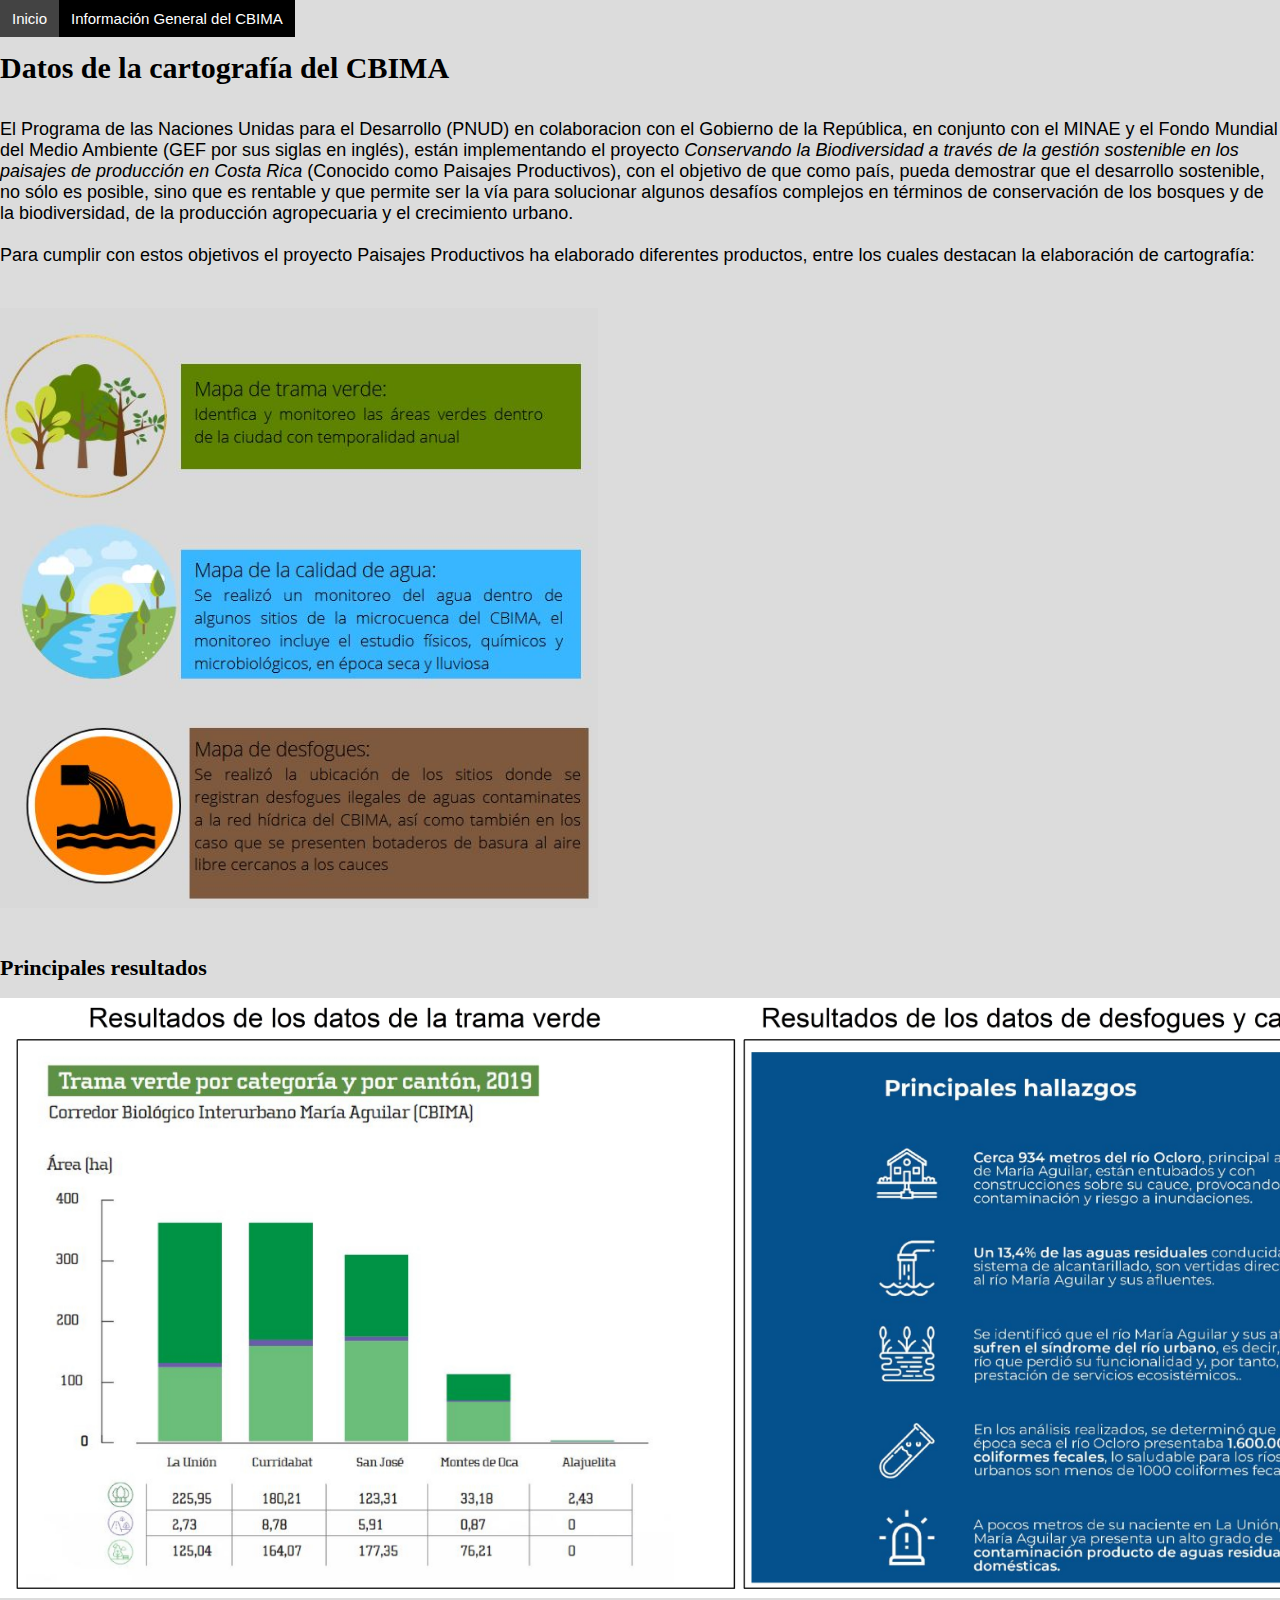
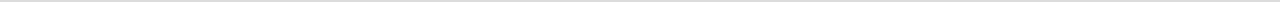
<file: info_datos.html>
<!DOCTYPE html>
<html lang="es">
<head>
    <meta charset="UTF-8">
    <title>Tarea 04</title> 
    <link rel="stylesheet" href="css/estilos.css">    
</head>
<body>
<title>Menu Desplegable</title>
		<style type="text/css">
			
			* {
				margin:0px;
				padding:0px;
			}
			
			#header {
				margin:right;
				width:500px;
				font-family:Arial, Helvetica, sans-serif;
			}
			
			ul, ol {
				list-style:none;
			}
			
			.nav > li {
				float:left;
			}
			
			.nav li a {
				background-color:black;
				color:white;
				text-decoration:none;
				padding:10px 12px;
				display:block;
			}
			
			.nav li a:hover {
				background-color:#434343;
			}
			
		</style>
	</head>
	<body>
		<div id="header">
			<ul class="nav">
				<li><a href="index.html">Inicio</a></li>
				<li><a href="info_mapa.html">Información General del CBIMA</a></li>
				
				
			</ul>
		</div>
	<br>  
	<br> 
    <!-- Comentario -->
	<br>
	<h1>Datos de la cartografía del CBIMA </h1>
	<p>
	<br> 
	<br> 		
	<tr>
              <h3>El Programa  de  las  Naciones  Unidas  para  el  Desarrollo (PNUD) en colaboracion con  el  Gobierno  de  la  República,  en  conjunto  con  el  MINAE  y  el  Fondo Mundial del Medio Ambiente (GEF por sus siglas en inglés), están implementando el proyecto <em>Conservando  la  Biodiversidad  a  través  de  la  gestión  sostenible  en  los  paisajes  de  producción  en  Costa  Rica</em> (Conocido como Paisajes Productivos),  con  el  objetivo  de  que  como  país, pueda  demostrar  que el desarrollo sostenible, no sólo es posible, sino que es rentable y que permite ser la vía para  solucionar  algunos  desafíos  complejos  en  términos  de  conservación  de  los  bosques  y  de la biodiversidad, de la producción agropecuaria y el crecimiento urbano.
			  <br>
			  <br>
			  <h3> Para cumplir con estos objetivos el proyecto Paisajes Productivos ha elaborado diferentes productos, entre los cuales  destacan la elaboración de cartografía: 
			  <br> 
			  <br> 
			  <p>
			  <br> 
			  <td><img src="img/figura3.jpg" alt="Mapa ubicación del CBIMA " height="600"></td>
			  </tr>
			  <p>
			  <br> 
			  <br> 
			<h2>Principales resultados </h2>
			<br>
			  <td><img src="img/figura7.jpg" alt="Mapa ubicación del CBIMA " height="600"></td>
			  </tr>
			  <p>
</file>
<file: css/estilos.css>
html, body, #mapid { 
  height: 100;
  width: 100%;

}

body  {
	background-color:#DCDCDC;
	font-size: 15px;
	
}

.estiloIconos{
  color:  #0d98f8;
}

.estiloIconos2{
  color:  red;
}

p {
    font-family:Cambria;
	
}

h1 {
	color:black;
	
}
h2 {
	color:black; 
    font: status;
	font-size:22px;
}
h3 {
	color:black; 
    font: status-bar;
	font-size:18px;
}
    
}
body  {
	background-color:white;
	font-size: 15px;
    
}
#mapid { 
  height: 700px;
  width: 100%;
}

.legend {
		color: #555;
		padding: 6px 8px;
		font: 12px Arial, Helvetica, sans-serif;
		font-weight: bold;
		background: white;
		background: rgba(255,255,255,0.8);
		box-shadow: 0 0 15px rgba(0,0,0,0.2);
		border-radius: 5px;
}
.legend ul {
		list-style-type: none;
		padding: 0;
		margin: 0;
		clear: both;
}
.legend li {
		display: inline-block;
		width: 30px;
		height: 22px;
}
.legend .min {
		float: left;
		padding-bottom: 5px;
}
.legend .max {
		float: right;
}
 .column {
  float: left;
  width: 5%;
}

/* Clear floats after the columns */
.row:after {
  content: "";
  display: table;
  clear: top;
}
</file>
